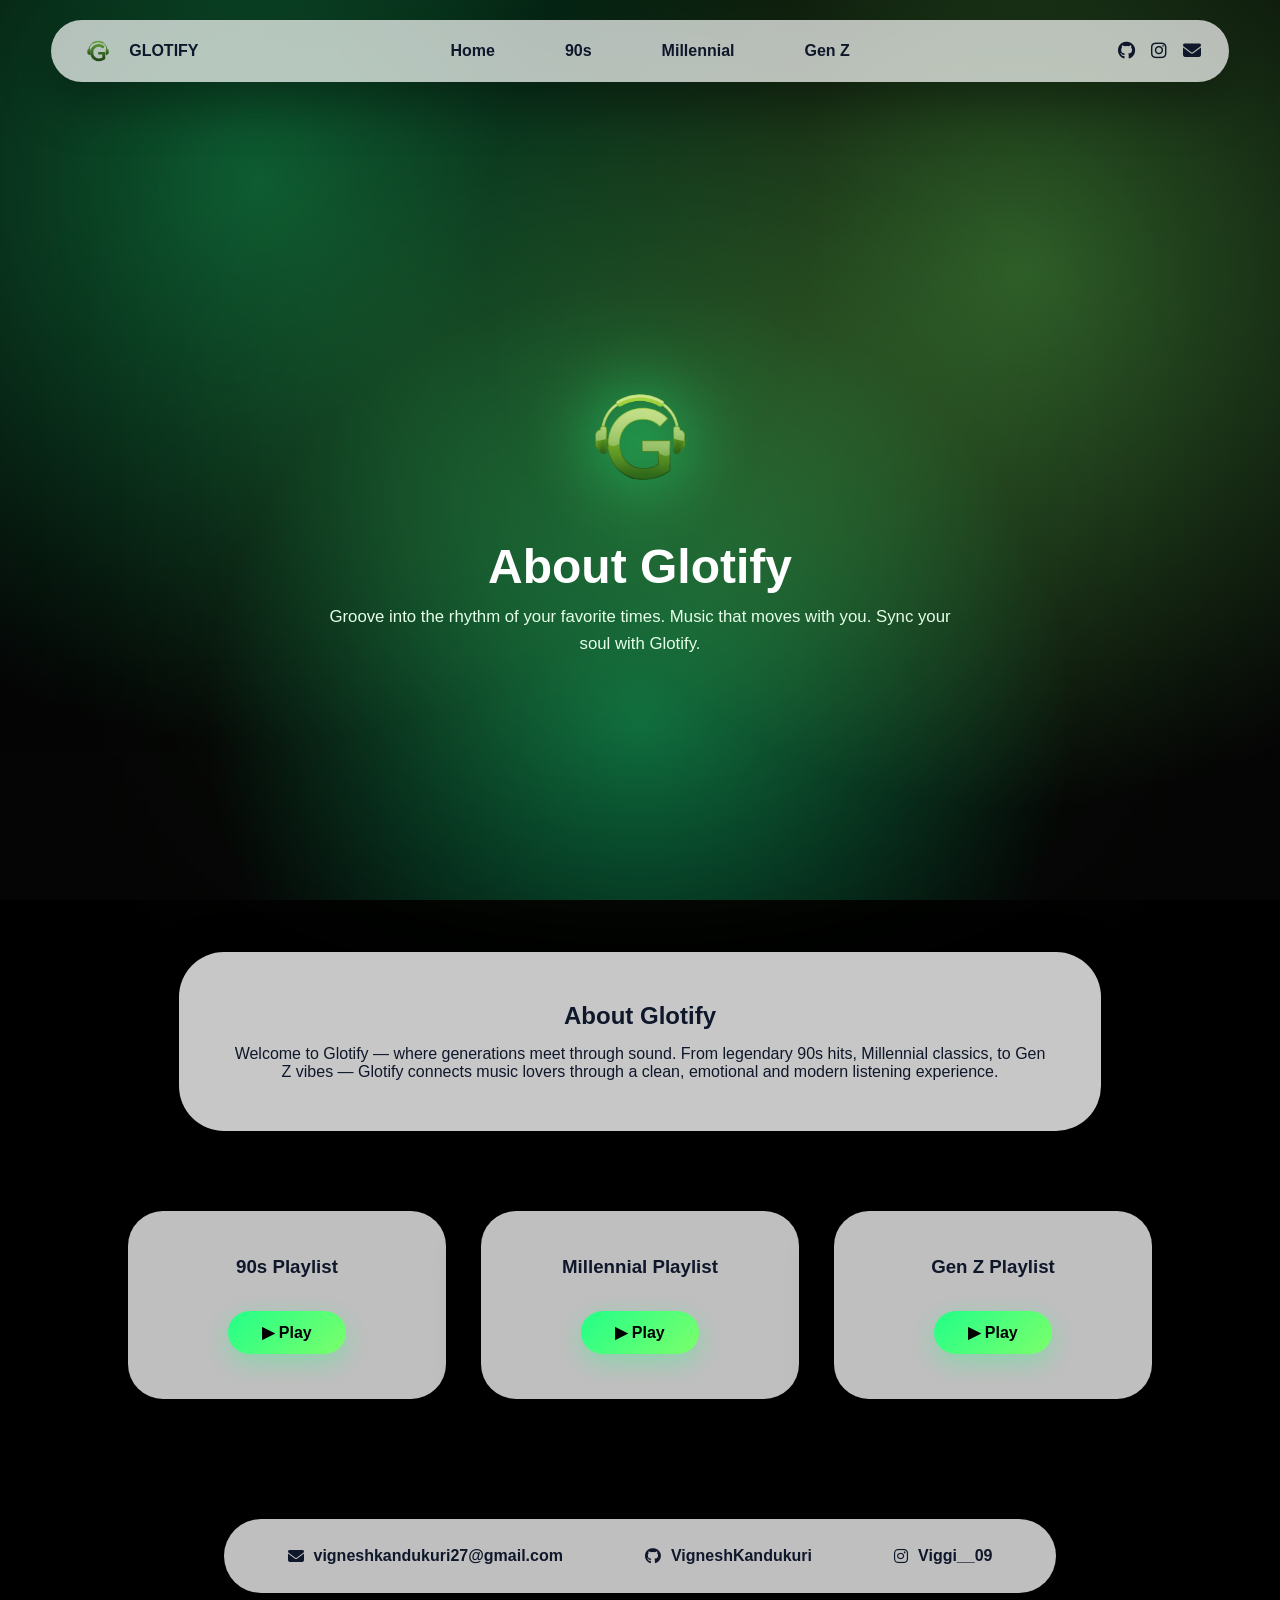
<file: about.html>
<!DOCTYPE html>
<html lang="en">
<head>
  <meta charset="UTF-8" />
  <title>Glotify • About</title>
  <meta name="viewport" content="width=device-width, initial-scale=1" />
  <link rel="stylesheet" href="aboutstyle.css" />
  <link rel="stylesheet" href="https://cdnjs.cloudflare.com/ajax/libs/font-awesome/6.5.0/css/all.min.css" />
</head>
<body>

  <!-- BACKGROUND -->
  <div class="bg"></div>

  <!-- NAVBAR -->
  <nav class="navbar" aria-label="Main navigation">
    <div class="nav-left">
      <img src="alogo.png" class="logo" alt="Glotify Logo" />
      <span>GLOTIFY</span>
    </div>
    <ul class="nav-links" aria-label="Navigation links">
      <li><a href="index.html">Home</a></li>
      <li><a href="index1.html">90s</a></li>
      <li><a href="index2.html">Millennial</a></li>
      <li><a href="index3.html">Gen Z</a></li>
    </ul>
    <div class="nav-icons" aria-label="Social links">
      <a href="https://github.com/VigneshKandukuri" target="_blank" rel="noopener"><i class="fab fa-github"></i></a>
      <a href="https://instagram.com/Viggi__09" target="_blank" rel="noopener"><i class="fab fa-instagram"></i></a>
      <a href="https://mail.google.com/mail/?view=cm&fs=1&to=vigneshkandukuri27@gmail.com" target="_blank">
  <i class="fas fa-envelope"></i>
</a>

    </div>
  </nav>

  <!-- HERO -->
  <section class="hero" aria-label="About Glotify hero">
    <div class="hero-glow"></div>
    <img src="vlogo.png" class="hero-logo" alt="Glotify emblem" />
    <h1>About Glotify</h1>
    <p>Groove into the rhythm of your favorite times. Music that moves with you. Sync your soul with Glotify.</p>
  </section>

  <!-- ABOUT CARD -->
  <section class="about-card" aria-labelledby="about-title">
    <h2 id="about-title">About Glotify</h2>
    <p>
      Welcome to Glotify — where generations meet through sound. From legendary 90s hits, Millennial classics, to Gen Z vibes —
      Glotify connects music lovers through a clean, emotional and modern listening experience.
    </p>
  </section>

 <!-- PLAYLISTS -->
<section class="playlists" aria-label="Playlists">

  <div class="playlist-card" role="group" aria-label="90s Hits">
    <h3>90s Playlist</h3>
    <a href="index1.html" class="play-btn">▶ Play</a>
  </div>

  <div class="playlist-card" role="group" aria-label="Millennial Playlist">
    <h3>Millennial Playlist</h3>
    <a href="index2.html" class="play-btn">▶ Play</a>
  </div>

  <div class="playlist-card" role="group" aria-label="Gen Z Playlist">
    <h3>Gen Z Playlist</h3>
    <a href="index3.html" class="play-btn">▶ Play</a>
  </div>

</section>


  <!-- CONTACT -->
  <section class="contact-card" aria-label="Contact information">
    <div><i class="fas fa-envelope"></i> vigneshkandukuri27@gmail.com</div>
    <div><i class="fab fa-github"></i> VigneshKandukuri</div>
    <div><i class="fab fa-instagram"></i> Viggi__09</div>
  </section>

  <script src="aboutscript.js"></script>
</body>
</html>
</file>
<file: aboutstyle.css>
/* ================= RESET ================= */
*{
  margin:0;
  padding:0;
  box-sizing:border-box;
  font-family:'Segoe UI',sans-serif;
}

/* ================= BODY ================= */
body{
  color:#eafff3;
  overflow-x:hidden;
  background:#000;
  min-height:100vh;
  position:relative;
}

/* ================= BACKGROUND ================= */
.bg{
  position:fixed;
  inset:0;
  background:
    radial-gradient(circle at 20% 20%, rgba(34,255,136,0.35), transparent 45%),
    radial-gradient(circle at 80% 30%, rgba(124,255,107,0.35), transparent 45%),
    radial-gradient(circle at 50% 80%, rgba(0,255,153,0.35), transparent 45%),
    linear-gradient(180deg,#020202,#050505);
  z-index:-10;
}

/* ================= NAVBAR ================= */
.navbar{
  width:92%;
  margin:20px auto;
  background:rgba(255,255,255,0.7);
  backdrop-filter:blur(14px);
  border-radius:50px;
  padding:12px 28px;
  display:flex;
  align-items:center;
  justify-content:space-between;
  box-shadow:0 20px 50px rgba(0,0,0,0.35);
  position:relative;
  z-index:5;
}

/* Left */
.nav-left{
  display:flex;
  align-items:center;
  gap:12px;
  font-weight:800;
  color:#0f172a;
}

.logo{
  width:38px;
  height:auto;
}

/* Links */
.nav-links{
  list-style:none;
  display:flex;
  gap:26px;
  font-weight:600;
  color:#0f172a;
}

.nav-links li{
  cursor:pointer;
  transition:0.3s ease;
}

.nav-links li:hover{
  color:#16a34a;
  transform:translateY(-2px);
}

/* Icons */
.nav-icons{
  display:flex;
  align-items:center;
}

.nav-icons a{
  margin-left:16px;
  color:#0f172a;
  text-decoration:none;
}

.nav-icons i{
  font-size:18px;
  transition:0.35s ease;
}

.nav-icons i:hover{
  color:#16a34a;
  transform:scale(1.35) rotate(12deg);
}

/* ================= HERO ================= */
.hero{
  min-height:90vh;
  display:flex;
  flex-direction:column;
  align-items:center;
  justify-content:center;
  text-align:center;
  position:relative;
  padding:40px 20px;
}

/* Glow */
.hero-glow{
  position:absolute;
  width:520px;
  height:320px;
  background:rgba(124,255,107,0.35);
  filter:blur(140px);
  z-index:-1;
}

/* Logo */
.hero-logo{
  width:160px;
  animation:float 4s ease-in-out infinite;
  filter:drop-shadow(0 0 35px #22ff88);
}

/* Animation */
@keyframes float{
  0%{transform:translateY(0)}
  50%{transform:translateY(-18px)}
  100%{transform:translateY(0)}
}

/* Text */
.hero h1{
  color:white;
  font-size:3rem;
  margin:22px 0 10px;
}

.hero p{
  color:#e5ffe9;
  max-width:650px;
  line-height:1.6;
  font-size:1.05rem;
}

/* ================= ABOUT CARD ================= */
.about-card{
  width:72%;
  margin:40px auto 0 auto;
  background:rgba(255,255,255,0.78);
  backdrop-filter:blur(12px);
  padding:50px;
  border-radius:45px;
  text-align:center;
  box-shadow:0 25px 60px rgba(0,0,0,0.35);
  color:#0f172a;
}

.about-card h2{
  margin-bottom:15px;
}

/* ================= PLAYLISTS ================= */
.playlists{
  display:grid;
  grid-template-columns:repeat(3,1fr);
  gap:35px;
  padding:80px 10%;
}

.playlist-card{
  background:rgba(255,255,255,0.75);
  backdrop-filter:blur(12px);
  border-radius:35px;
  padding:45px 30px;
  text-align:center;
  box-shadow:0 18px 45px rgba(0,0,0,0.35);
  transition:0.45s ease;
  color:#0f172a;
}

.playlist-card:hover{
  transform:translateY(-14px) scale(1.04);
  box-shadow:0 25px 65px rgba(0,0,0,0.45);
}

.playlist-card h3{
  margin-bottom:15px;
}

/* Button */
.playlist-card button{
  margin-top:18px;
  padding:12px 34px;
  border:none;
  border-radius:30px;
  background:linear-gradient(135deg,#22ff88,#7cff6b);
  cursor:pointer;
  font-weight:700;
  color:#000;
  transition:0.3s ease;
}

.playlist-card button:hover{
  transform:scale(1.08);
  box-shadow:0 0 25px rgba(34,255,136,0.6);
}

/* ================= CONTACT ================= */
.contact-card{
  width:65%;
  margin:40px auto 80px auto;
  background:rgba(255,255,255,0.75);
  backdrop-filter:blur(14px);
  border-radius:50px;
  padding:28px 30px;
  display:flex;
  justify-content:space-around;
  align-items:center;
  box-shadow:0 18px 45px rgba(0,0,0,0.35);
  color:#0f172a;
  flex-wrap:wrap;
  gap:15px;
}

.contact-card div{
  display:flex;
  align-items:center;
  gap:10px;
  font-weight:600;
}

/* ================= RESPONSIVE ================= */
@media(max-width:1000px){
  .playlists{
    grid-template-columns:1fr;
    padding:60px 8%;
  }

  .about-card{
    width:90%;
  }

  .contact-card{
    width:90%;
    flex-direction:column;
  }

  .navbar{
    flex-direction:column;
    gap:12px;
  }

  .nav-links{
    flex-wrap:wrap;
    justify-content:center;
  }
}
.play-btn{
  display:inline-flex;
  align-items:center;
  justify-content:center;
  margin-top:18px;
  padding:12px 34px;
  border-radius:30px;
  background:linear-gradient(135deg,#22ff88,#7cff6b);
  text-decoration:none;   /* removes link look */
  font-weight:700;
  font-size:16px;
  color:#000;
  border:none;
  cursor:pointer;
  transition:all 0.3s ease;
  box-shadow:0 8px 25px rgba(34,255,136,0.35);
}

.play-btn:hover{
  transform:translateY(-3px) scale(1.05);
  box-shadow:0 0 30px rgba(34,255,136,0.7);
}

.play-btn:active{
  transform:scale(0.95);
}
/* NAV LINKS RESET */
.nav-links a{
  text-decoration:none;   /* remove underline */
  color:#0f172a;          /* remove blue */
  font-weight:600;
  padding:10px 22px;
  border-radius:30px;
  transition:all 0.3s ease;
  display:inline-block;
}

/* Button look */
.nav-links a:hover{
  background:linear-gradient(135deg,#22ff88,#7cff6b);
  color:#000;
  box-shadow:0 0 20px rgba(34,255,136,0.6);
  transform:translateY(-2px);
}

/* Active page style (optional) */
.nav-links a.active{
  background:linear-gradient(135deg,#22ff88,#7cff6b);
  color:#000;
  box-shadow:0 0 25px rgba(34,255,136,0.8);
}
</file>
